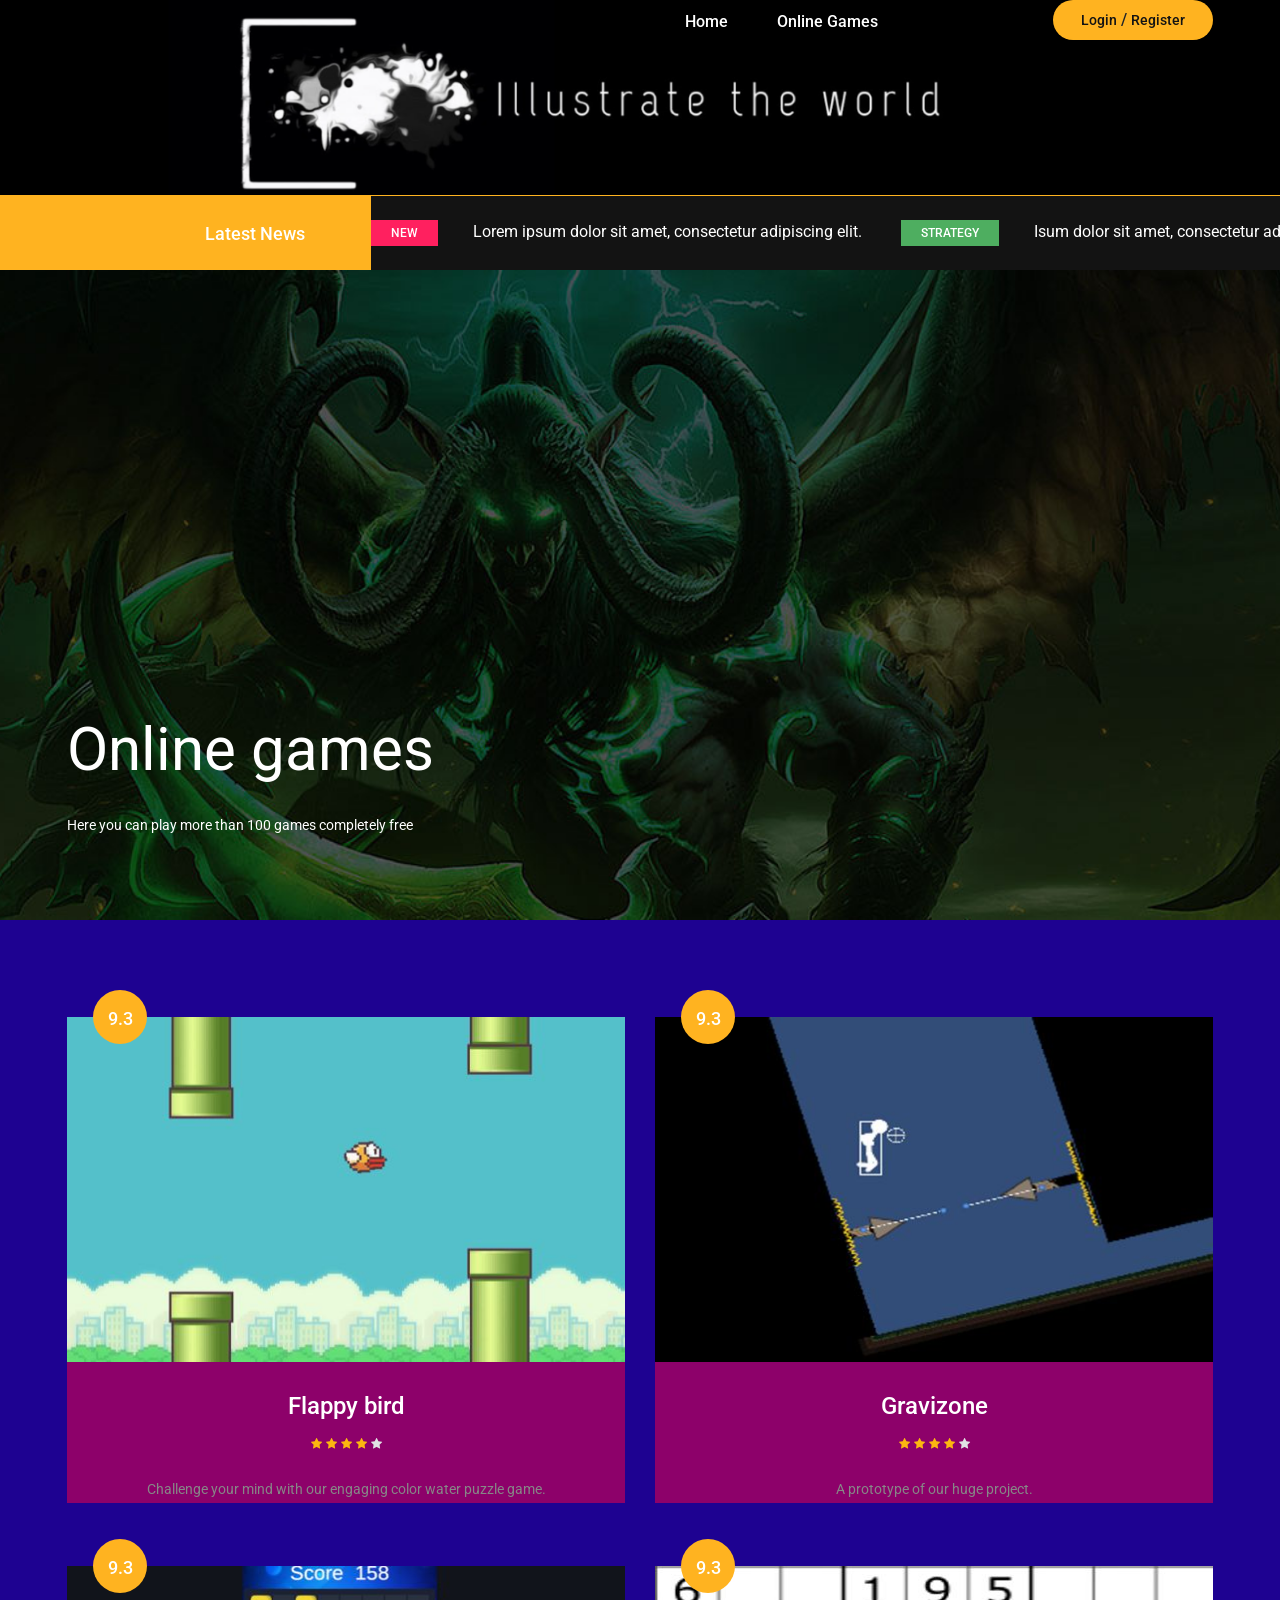
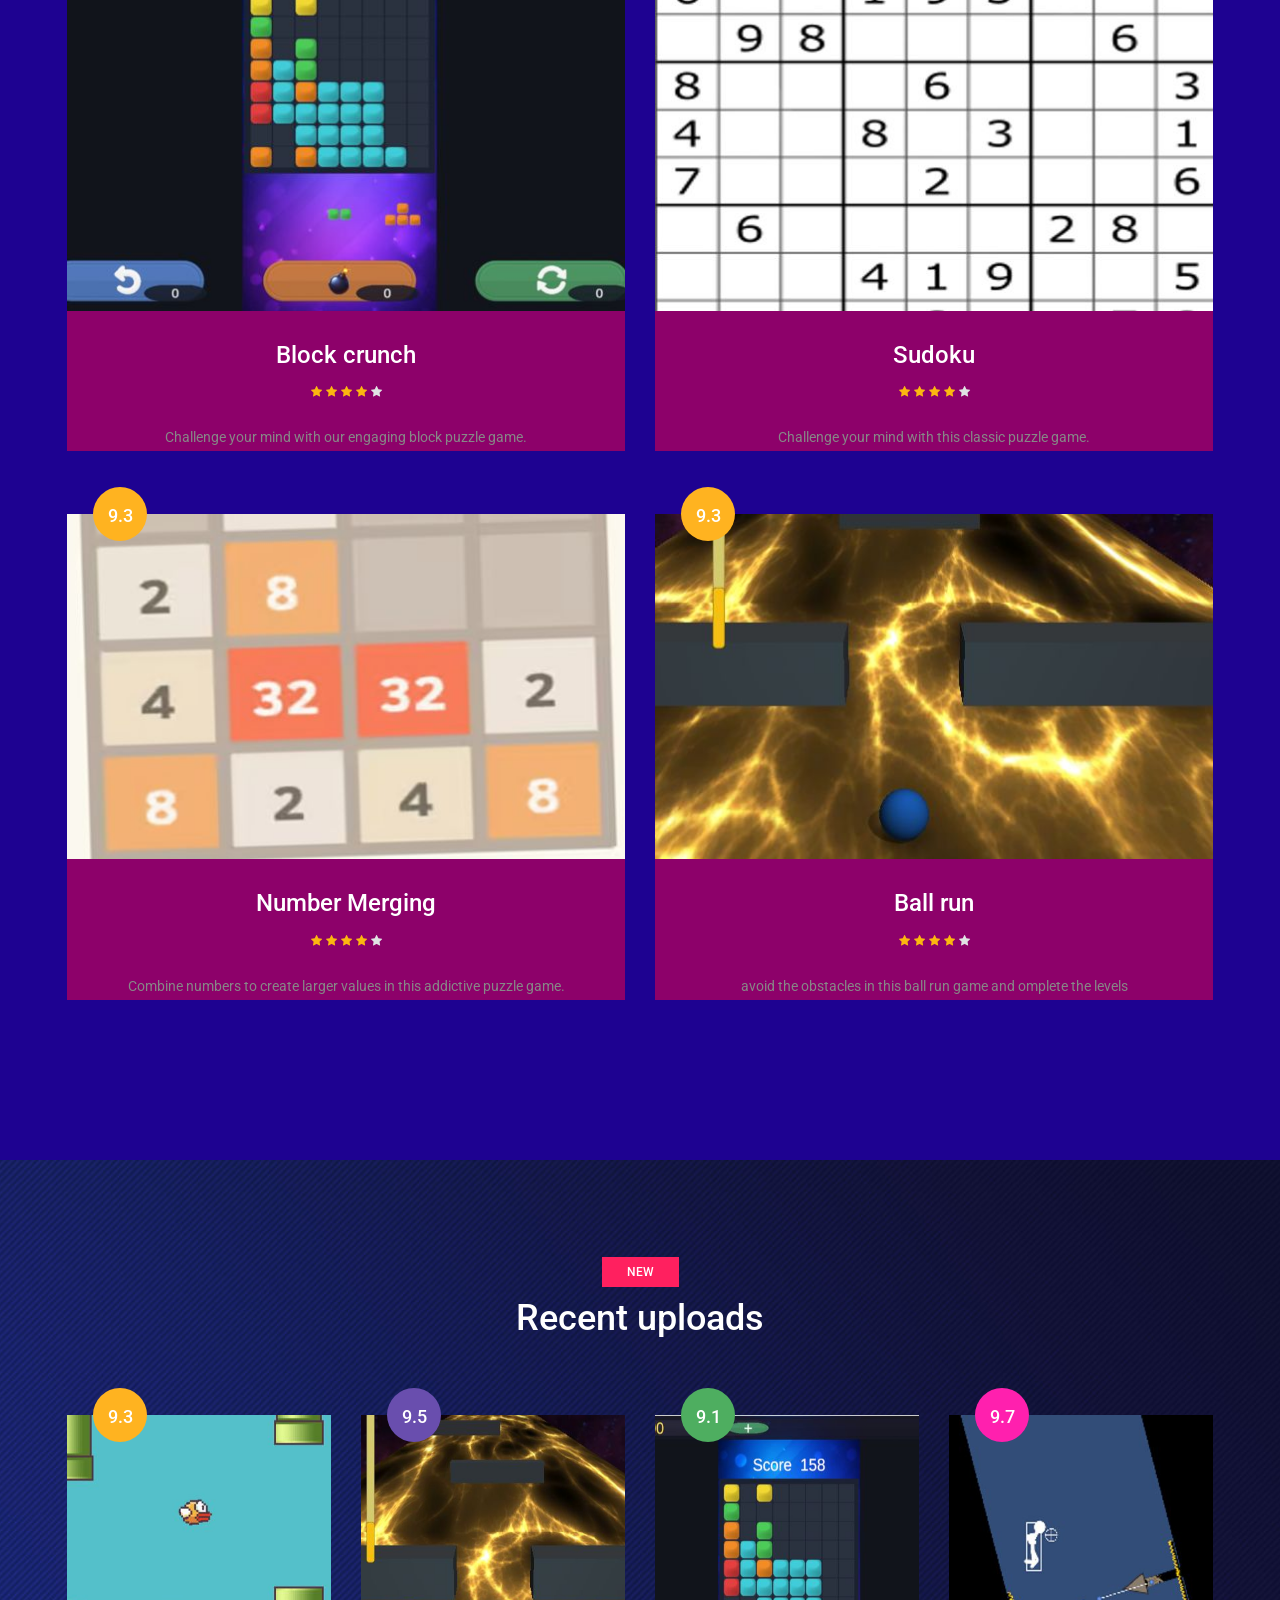
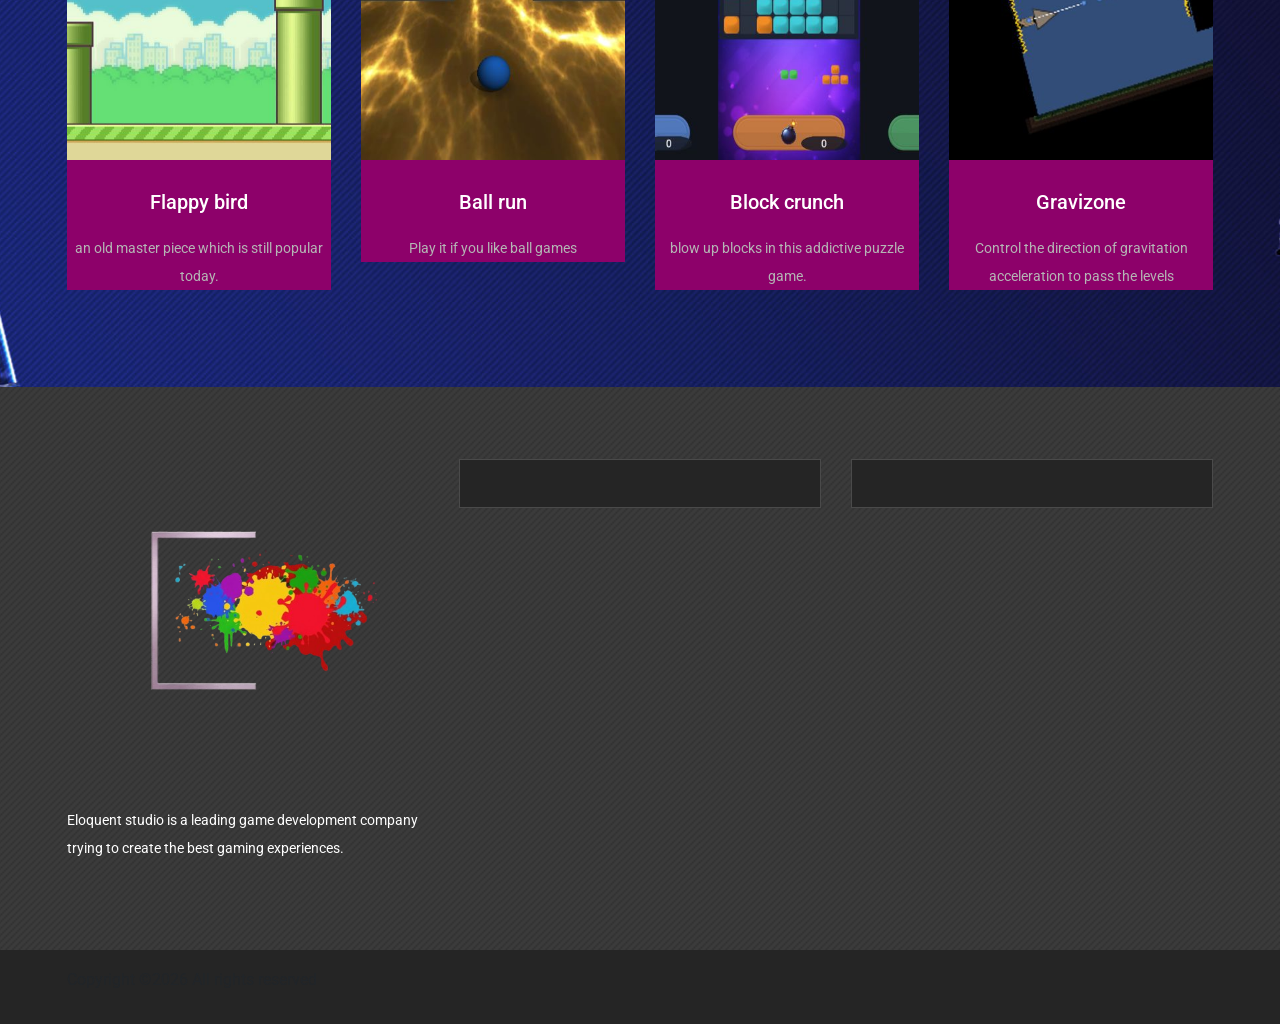
<file: games.html>
<!DOCTYPE html>
<html lang="zxx">
<head>
	<title>Eloquent studios</title>
	<meta charset="UTF-8">
	<meta name="description" content="Game Warrior Template">
	<meta name="keywords" content="warrior, game, creative, html">
	<meta name="viewport" content="width=device-width, initial-scale=1.0">
	<!-- Favicon -->   
	<link href="img/logo.png" rel="shortcut icon"/>

	<!-- Google Fonts -->
	<link href="https://fonts.googleapis.com/css?family=Roboto:400,400i,500,500i,700,700i" rel="stylesheet">

	<!-- Stylesheets -->
	<link rel="stylesheet" href="css/bootstrap.min.css"/>
	<link rel="stylesheet" href="css/font-awesome.min.css"/>
	<link rel="stylesheet" href="css/owl.carousel.css"/>
	<link rel="stylesheet" href="css/style.css"/>
	<link rel="stylesheet" href="css/animate.css"/>


	<!--[if lt IE 9]>
	  <script src="https://oss.maxcdn.com/html5shiv/3.7.2/html5shiv.min.js"></script>
	  <script src="https://oss.maxcdn.com/respond/1.4.2/respond.min.js"></script>
	<![endif]-->

</head>
<body>
	<!-- Page Preloder -->
	<div id="preloder">
		<div class="loader"></div>
	</div>

	<!-- Header section -->
	<header class="header-section">
		<div class="container">
			
			<div class="user-panel">
				<a href="#">Login</a>  /  <a href="#">Register</a>
			</div>
			<!-- responsive -->
			<div class="nav-switch">
				<i class="fa fa-bars"></i>
			</div>
			<!-- site menu -->
			<nav class="main-menu">
				<ul>
					<li><a href="index.html">Home</a></li>
					<li><a href="games.html">Online Games</a></li>
				</ul>
			</nav>
		</div>
	</header>
	<!-- Header section end -->


	<!-- Latest news section -->
	<div class="latest-news-section">
		<div class="ln-title">Latest News</div>
		<div class="news-ticker">
			<div class="news-ticker-contant">
				<div class="nt-item"><span class="new">new</span>Lorem ipsum dolor sit amet, consectetur adipiscing elit. </div>
				<div class="nt-item"><span class="strategy">strategy</span>Isum dolor sit amet, consectetur adipiscing elit. </div>
				<div class="nt-item"><span class="racing">racing</span>Isum dolor sit amet, consectetur adipiscing elit. </div>
			</div>
		</div>
	</div>
	<!-- Latest news section end -->


	<!-- Page info section -->
	<section class="page-info-section set-bg" data-setbg="img/page-top-bg/3.jpg">
		<div class="pi-content">
			<div class="container">
				<div class="row">
					<div class="col-xl-5 col-lg-6 text-white">
						<h2>Online games</h2>
						<p>Here you can play more than 100 games completely free</p>
					</div>
				</div>
			</div>
		</div>
	</section>
	<!-- Page info section -->


	<!-- Page section -->
	<section class="page-section review-page spad">
		<div class="container">
			<div class="row">
				<div class="col-md-6">
					<a href="gamepage.html" onclick="ongameclick('flappybird')">
					<div class="review-item">
						<div class="review-cover set-bg" data-setbg="img/review/5.jpg">
							<div class="score yellow">9.3</div>
						</div>
						<div class="review-text">
							<h4>Flappy bird</h4>
							<div class="rating">
								<i class="fa fa-star"></i>
								<i class="fa fa-star"></i>
								<i class="fa fa-star"></i>
								<i class="fa fa-star"></i>
								<i class="fa fa-star is-fade"></i>
							</div>
							<p>Challenge your mind with our engaging color water puzzle game.</p>
						</div>
					</div>
					</a>
				</div>
				<div class="col-md-6">
					<a href="gamepage.html" onclick="ongameclick('gravizone')">
					<div class="review-item">
						<div class="review-cover set-bg" data-setbg="img/review/6.jpg">
							<div class="score yellow">9.3</div>
						</div>
						<div class="review-text">
							<h4>Gravizone</h4>
							<div class="rating">
								<i class="fa fa-star"></i>
								<i class="fa fa-star"></i>
								<i class="fa fa-star"></i>
								<i class="fa fa-star"></i>
								<i class="fa fa-star is-fade"></i>
							</div>
							<p>A prototype of our huge project.</p>
						</div>
					</div>
					</a>
				</div>
				<div class="col-md-6">
					<a href="gamepage.html" onclick="ongameclick('blockcrunch')">
					<div class="review-item">
						<div class="review-cover set-bg" data-setbg="img/review/7.jpg">
							<div class="score yellow">9.3</div>
						</div>
						<div class="review-text">
							<h4>Block crunch</h4>
							<div class="rating">
								<i class="fa fa-star"></i>
								<i class="fa fa-star"></i>
								<i class="fa fa-star"></i>
								<i class="fa fa-star"></i>
								<i class="fa fa-star is-fade"></i>
							</div>
							<p>Challenge your mind with our engaging block puzzle game.</p>
						</div>
					</div>
					</a>
				</div>
				<div class="col-md-6">
					<a href="gamepage.html" onclick="ongameclick('sudoku')">
					<div class="review-item">
						<div class="review-cover set-bg" data-setbg="img/review/8.jpg">
							<div class="score yellow">9.3</div>
						</div>
						<div class="review-text">
							<h4>Sudoku</h4>
							<div class="rating">
								<i class="fa fa-star"></i>
								<i class="fa fa-star"></i>
								<i class="fa fa-star"></i>
								<i class="fa fa-star"></i>
								<i class="fa fa-star is-fade"></i>
							</div>
							<p>Challenge your mind with this classic puzzle game.</p>
						</div>
					</div>
					</a>
				</div>
				<div class="col-md-6">
					<a href="gamepage.html" onclick="ongameclick('numbermerging')">
					<div class="review-item">
						<div class="review-cover set-bg" data-setbg="img/review/9.jpg">
							<div class="score yellow">9.3</div>
						</div>
						<div class="review-text">
							<h4>Number Merging</h4>
							<div class="rating">
								<i class="fa fa-star"></i>
								<i class="fa fa-star"></i>
								<i class="fa fa-star"></i>
								<i class="fa fa-star"></i>
								<i class="fa fa-star is-fade"></i>
							</div>
							<p>Combine numbers to create larger values in this addictive puzzle game.</p>
						</div>
					</div>
					</a>
				</div>
				<div class="col-md-6">
					<a href="gamepage.html" onclick="ongameclick('Ballrun')">
					<div class="review-item">
						<div class="review-cover set-bg" data-setbg="img/review/10.jpg">
							<div class="score yellow">9.3</div>
						</div>
						<div class="review-text">
							<h4>Ball run</h4>
							<div class="rating">
								<i class="fa fa-star"></i>
								<i class="fa fa-star"></i>
								<i class="fa fa-star"></i>
								<i class="fa fa-star"></i>
								<i class="fa fa-star is-fade"></i>
							</div>
							<p>avoid the obstacles in this ball run game and omplete the levels</p>
						</div>
					</div>
					</a>
				</div>
			</div>
			<!--<div class="text-center pt-4">
				<button class="site-btn btn-sm">Load More</button>
			</div>-->
		</div>
	</section>
	<!-- Page section end -->



	<section class="review-section review-dark spad set-bg" data-setbg="img/review-bg-2.jpg">
		<div class="container">
			<div class="section-title text-white">
				<div class="cata new">new</div>
				<h2>Recent uploads</h2>
			</div>
			<div class="row text-white">
				<div class="col-lg-3 col-md-6">
					<a href="gamepage.html" onclick="ongameclick('flappybird')">
					<div class="review-item">
						<div class="review-cover set-bg" data-setbg="img/review/1.jpg">
							<div class="score yellow">9.3</div>
						</div>
						<div class="review-text">
							<h5>Flappy bird</h5>
							<p>an old master piece which is still popular today.</p>
						</div>
					</div>
					</a>
				</div>
				<div class="col-lg-3 col-md-6">
					<a href="gamepage.html" onclick="ongameclick('Ballrun')">
					<div class="review-item">
						<div class="review-cover set-bg" data-setbg="img/review/2.jpg">
							<div class="score purple">9.5</div>
						</div>
						<div class="review-text">
							<h5>Ball run</h5>
							<p>Play it if you like ball games</p>
						</div>
					</div>
					</a>
				</div>
				<div class="col-lg-3 col-md-6">
					<a href="gamepage.html" onclick="ongameclick('blockcrunch')">
					<div class="review-item">
						<div class="review-cover set-bg" data-setbg="img/review/3.jpg">
							<div class="score green">9.1</div>
						</div>
						<div class="review-text">
							<h5>Block crunch</h5>
							<p>blow up blocks in this addictive puzzle game.</p>
						</div>
					</div>
					</a>
				</div>
				<div class="col-lg-3 col-md-6">
					<a href="gamepage.html" onclick="ongameclick('graizone')">
					<div class="review-item">
						<div class="review-cover set-bg" data-setbg="img/review/4.jpg">
							<div class="score pink">9.7</div>
						</div>
						<div class="review-text">
							<h5>Gravizone</h5>
							<p>Control the direction of gravitation acceleration to pass the levels</p>
						</div>
					</div>
					</a>
				</div>
			</div>
		</div>
	</section>
	<!-- Review section end -->


	<!-- Footer top section -->
	<section class="footer-top-section">
		<div class="container">
			<div class="footer-top-bg">
				
			</div>
			<div class="row">
				<div class="col-lg-4">
					<div class="footer-logo text-white">
						<img src="img/footer-logo.png" alt="">
						<p>Eloquent studio is a leading game development company trying to create the best gaming experiences.</p>
					</div>
				</div>
				<div class="col-lg-4 col-md-6">
					<div class="footer-widget mb-5 mb-md-0">
						<script async="async" data-cfasync="false" src="https://pl30097285.effectivecpmnetwork.com/6b1b363ef0ee3f8ba471b89049288f3f/invoke.js"></script>
						<div id="container-6b1b363ef0ee3f8ba471b89049288f3f"></div>

					</div>
				</div>
				<div class="col-lg-4 col-md-6">
					<div class="footer-widget">
						<script async="async" data-cfasync="false" src="https://pl30097285.effectivecpmnetwork.com/6b1b363ef0ee3f8ba471b89049288f3f/invoke.js"></script>
						<div id="container-6b1b363ef0ee3f8ba471b89049288f3f"></div>

						
					</div>
				</div>
			</div>
		</div>
	</section>
	<!-- Footer top section end -->

	
	<!-- Footer section -->
	<footer class="footer-section">
		<div class="container">
			
Copyright &copy;<script>document.write(new Date().getFullYear());</script> All rights reserved 

</p>
		</div>
	</footer>
	<!-- Footer section end -->


	<!--====== Javascripts & Jquery ======-->
	<script src="js/jquery-3.2.1.min.js"></script>
	<script src="js/bootstrap.min.js"></script>
	<script src="js/owl.carousel.min.js"></script>
	<script src="js/jquery.marquee.min.js"></script>
	<script src="js/main.js"></script>
	<script src="js/pageload.js"></script>
	<script src="https://pl30097286.effectivecpmnetwork.com/5c/e5/e5/5ce5e57201737e2b5317f3aeb4f1d616.js"></script>

    </body>
</html>
</file>
<file: css/style.css>
/* =================================
------------------------------------
  Game Warrior Template
  Version: 1.0
 ------------------------------------ 
 ====================================*/

/*---------------------------*/
/* Template default CSS
/*---------------------------*/

html,
body {
	height: 100%;
	font-family: 'Roboto', sans-serif;
	-webkit-font-smoothing: antialiased;
	font-smoothing: antialiased;
}

h1,
h2,
h3,
h4,
h5,
h6 {
	margin: 0;
	font-weight: 500;
	color: #ffffff;
}

h1 {
	font-size: 70px;
}

h2 {
	font-size: 36px;
}

h3 {
	font-size: 30px;
}

h4 {
	font-size: 24px;
}

h5 {
	font-size: 20px;
}

h6 {
	font-size: 16px;
}

p {
	font-size: 14px;
	color: #878787;
	line-height: 2;
}

img {
	max-width: 100%;
}

input:focus,
select:focus,
button:focus,
textarea:focus {
	outline: none;
}

a:hover,
a:focus {
	text-decoration: none;
	outline: none;
}

ul,
ol {
	padding: 0;
	margin: 0;
}

/*---------------------
  Helper CSS
-----------------------*/

.section-title {
	text-align: center;
	margin-bottom: 75px;
}

.section-title h2 {
	padding-top: 10px;
	font-size: 36px;
}

.set-bg {
	background-repeat: no-repeat;
	background-size: cover;
	background-position: top center;
}

.spad {
	padding-top: 97px;
	padding-bottom: 97px;
}

.text-white h1,
.text-white h2,
.text-white h3,
.text-white h4,
.text-white h5,
.text-white h6,
.text-white p,
.text-white span,
.text-white li,
.text-white a {
	color: #fff;
}

.rating i {
	color: #fbb710;
}

.rating .is-fade {
	color: #e0e3e4;
}

/*---------------------
  Commom elements
-----------------------*/

/* buttons */
.site-btn {
	display: inline-block;
	text-align: center;
	font-size: 15px;
	color: #131313;
	padding: 16px 30px;
	min-width: 153px;
	border-radius: 50px;
	font-weight: 500;
	border: none;
	background: #ffb320;
	cursor: pointer;
}

.site-btn.btn-sm {
	padding: 10px 30px;
	min-width: 163px;
}

.site-btn:hover {
	color: #131313;
}

.cata {
	display: inline-block;
	text-transform: uppercase;
	font-size: 12px;
	font-weight: 500;
	color: #fff;
	padding: 6px 25px;
}

.cata.new {
	background: #ff205f;
}

.cata.strategy {
	background: #4eae60;
}

.cata.racing {
	background: #694eae;
}

.cata.adventure {
	background: #40abf5;
}

/* Preloder */
#preloder {
	position: fixed;
	width: 100%;
	height: 100%;
	top: 0;
	left: 0;
	z-index: 999999;
	background: #fff;
}

.loader {
	width: 40px;
	height: 40px;
	position: absolute;
	top: 50%;
	left: 50%;
	margin-top: -13px;
	margin-left: -13px;
	border-radius: 60px;
	animation: loader 0.8s linear infinite;
	-webkit-animation: loader 0.8s linear infinite;
}

@keyframes loader {
	0% {
		-webkit-transform: rotate(0deg);
		transform: rotate(0deg);
		border: 4px solid #f44336;
		border-left-color: transparent;
	}
	50% {
		-webkit-transform: rotate(180deg);
		transform: rotate(180deg);
		border: 4px solid #673ab7;
		border-left-color: transparent;
	}
	100% {
		-webkit-transform: rotate(360deg);
		transform: rotate(360deg);
		border: 4px solid #f44336;
		border-left-color: transparent;
	}
}

@-webkit-keyframes loader {
	0% {
		-webkit-transform: rotate(0deg);
		border: 4px solid #f44336;
		border-left-color: transparent;
	}
	50% {
		-webkit-transform: rotate(180deg);
		border: 4px solid #673ab7;
		border-left-color: transparent;
	}
	100% {
		-webkit-transform: rotate(360deg);
		border: 4px solid #f44336;
		border-left-color: transparent;
	}
}

/*------------------
  Header section
---------------------*/

.header-section {
	background-image: url("../img/header.png");
	background-repeat: no-repeat;
	background-size: 100% 100%;
	background-position: center;
	width: 100%;
	aspect-ratio: 1308 / 200;
	padding: 0;
	border-bottom: 1px solid #ffb320;
}


.user-panel {
	float: right;
	font-weight: 500;
	background: #ffb320;
	padding: 8px 28px;
	border-radius: 30px;
}

.user-panel a {
	font-size: 14px;
	color: #131313;
}

.main-menu {
	float: right;
	margin-right: 170px;
}

.main-menu ul {
	list-style: none;
}

.main-menu ul li {
	display: inline;
}

.main-menu ul li a {
	display: inline-block;
	font-size: 16px;
	color: #fff;
	margin-left: 35px;
	font-weight: 500;
	padding: 10px 5px;
}

.main-menu ul li a:hover {
	color: #ffb320;
}

.header-btn {
	float: right;
	margin-right: 0;
}

.nav-switch {
	display: none;
}

/*------------------
  Hero Section
---------------------*/

.hero-slider .hs-item {
	height: 865px;
	display: table;
	width: 100%;
}

.hero-slider .hs-text {
	display: table-cell;
	vertical-align: middle;
}

.hero-slider .hs-text h2 {
	color: #fff;
	font-weight: 400;
	font-size: 60px;
	margin-bottom: 30px;
	position: relative;
	top: -80px;
	opacity: 0;
}

.hero-slider .hs-text h2 span {
	color: #ffb320;
}

.hero-slider .hs-text p {
	color: #fff;
	margin-bottom: 30px;
	position: relative;
	position: relative;
	top: -90px;
	opacity: 0;
}

.hero-slider .hs-text .site-btn {
	position: relative;
	top: -100px;
	opacity: 0;
}

.hero-slider .owl-item.active .hs-item h2,
.hero-slider .owl-item.active .hs-item p,
.hero-slider .owl-item.active .hs-item .site-btn {
	top: 0;
	opacity: 1;
}

.hero-slider .owl-item.active .hs-item h2 {
	-webkit-transition: all 0.5s ease 1s;
	-o-transition: all 0.5s ease 1s;
	transition: all 0.5s ease 1s;
}

.hero-slider .owl-item.active .hs-item p {
	-webkit-transition: all 0.5s ease 0.8s;
	-o-transition: all 0.5s ease 0.8s;
	transition: all 0.5s ease 0.8s;
}

.hero-slider .owl-item.active .hs-item .site-btn {
	-webkit-transition: all 0.5s ease 0.6s;
	-o-transition: all 0.5s ease 0.6s;
	transition: all 0.5s ease 0.6s;
}

.hero-slider .owl-dots {
	position: relative;
	max-width: 1146px;
	margin: -33px auto 0;
	top: -67px;
	z-index: 5;
}

.hero-slider .owl-dots .owl-dot {
	display: inline-block;
	margin-right: 13px;
	width: 33px;
	height: 33px;
	font-size: 14px;
	font-weight: 500;
	text-align: center;
	padding-top: 7px;
	border-radius: 40px;
	background: #dbe2ec;
}

.hero-slider .owl-dots .owl-dot.active {
	background: #ffb320;
}

/*---------------------
  Latest News section
-----------------------*/

.latest-news-section {
	overflow: hidden;
	display: block;
	clear: both;
	background: #131313;
	padding: 24px 0;
	position: relative;
}
#game {
	height: 100%;
	width: 100%;

}
.ln-title {
	position: absolute;
	height: 100%;
	width: 29%;
	left: 0;
	top: 0;
	text-align: right;
	padding-top: 24px;
	padding-right: 66px;
	font-size: 18px;
	font-weight: 500;
	color: #fff;
	background: #ffb320;
	z-index: 1;
}

.news-ticker {
	width: 71%;
	float: right;
	overflow: hidden;
	display: inline-block;
}

.news-ticker-contant .nt-item {
	margin-right: 35px;
	color: #fff;
	display: inline-block;
}

.news-ticker-contant .nt-item span {
	margin-right: 35px;
	display: inline-block;
	text-transform: uppercase;
	font-size: 12px;
	font-weight: 500;
	color: #fff;
	padding: 4px 20px;
}

.news-ticker-contant .nt-item span.new {
	background: #ff205f;
}

.news-ticker-contant .nt-item span.strategy {
	background: #4eae60;
}

.news-ticker-contant .nt-item span.racing {
	background: #694eae;
}

/*------------------
  Feature Section
---------------------*/
.feature-section{
	background: #011666;
}
.feature-item {
	height: 415px;
	position: relative;
}

.feature-item:after {
	position: absolute;
	content: "";
	width: 100%;
	height: 100%;
	left: 0;
	top: 0;
	background: #000;
	opacity: .65;
}

.feature-item .cata {
	position: relative;
	margin-top: 28px;
	margin-left: 29px;
	z-index: 3;
}

.feature-item .fi-content {
	position: absolute;
	width: 100%;
	left: 0;
	bottom: 0;
	padding: 0 26px 24px;
	z-index: 2;
}

.feature-item .fi-content h5 {
	margin-bottom: 18px;
}

.feature-item .fi-content .fi-comment {
	font-size: 12px;
	opacity: .54;
}

/*----------------------
  Recent Game Section
------------------------*/

.recent-game-section {
	background-color: #460a4f;
	border-top: 1px solid #460a4f;
	border-bottom: 1px solid #460a4f;
}

.recent-game-item .rgi-thumb {
	height: 204px;
	padding: 25px 28px;
}

.recent-game-item .rgi-content {
	padding: 34px 22px 20px;
	background: #8d016a;
	border: 1px solid #d6dee7;
	border-top: none;
	position: relative;
}

.recent-game-item .rgi-content h5 {
	margin-bottom: 20px;
	line-height: 1.5;
}

.recent-game-item .rgi-content .comment {
	font-size: 12px;
	color: #737373;
}

.recent-game-item .rgi-extra {
	position: absolute;
	right: 0;
	bottom: 0;
	width: 70px;
}

.recent-game-item .rgi-extra .rgi-star,
.recent-game-item .rgi-extra .rgi-heart {
	height: 35px;
	width: 35px;
	float: left;
	display: block;
	padding: 6px 8px 0;
}

.recent-game-item .rgi-extra .rgi-star {
	background: #ffb320;
}

.recent-game-item .rgi-extra .rgi-heart {
	background: #ff205f;
}

/*----------------------
  Tournaments Section
------------------------*/

/*----------------------
  Review Section
------------------------*/

.review-section {
	background-position: right top;

}
.review-page, .recent-game-page{
	background: #1e0291;
}
.widget-item, .review-item {
	background: #8d016a;
}
.review-item .review-cover {
	background-color: #8d016a;
	position: relative;
	margin-bottom: 30px;
	height: 345px;
}

.review-item .review-cover .score {
	position: absolute;
	width: 54px;
	height: 54px;
	top: -27px;
	left: 26px;
	padding-top: 15px;
	font-size: 18px;
	font-weight: 500;
	color: #fff;
	text-align: center;
	border-radius: 50%;
	z-index: 1;
}

.review-item .review-cover .score.yellow {
	background: #ffb320;
}

.review-item .review-cover .score.purple {
	background: #694eae;
}

.review-item .review-cover .score.pink {
	background: #ff20ae;
}

.review-item .review-cover .score.green {
	background: #4eae60;
}

.review-item .review-text {
	text-align: center;
}

.review-item .review-text h5 {
	margin-bottom: 20px;
}

.review-item .review-text p {
	margin-bottom: 0;
}

.review-item .rating {
	margin-bottom: 20px;
}

.review-item .rating i {
	font-size: 12px;
}

/*----------------------
  Footer top Section
------------------------*/

.footer-top-section {
	background-image: url("../img/pattern.png");
	background-repeat: repeat;
	padding: 72px 0;
}

.footer-top-section .container {
	position: relative;
}

.footer-top-bg {
	position: absolute;
	left: -30px;
	bottom: -85px;
	z-index: 2;
}

.footer-logo img {
	margin-bottom: 35px;
}

.footer-widget {
	padding: 40px 30px 7px;
	background: #252525;
	border: 1px solid #4a4a4a;
}

.footer-widget .fw-title {
	color: #fff;
	margin-bottom: 40px;
}

.latest-blog .lb-item {
	margin-bottom: 23px;
	overflow: hidden;
}

.latest-blog .lb-item .lb-thumb {
	width: 97px;
	height: 97px;
	float: left;
}

.latest-blog .lb-item .lb-content {
	padding-left: 110px;
}

.latest-blog .lb-item .lb-content .lb-date {
	font-size: 12px;
	color: #ffb320;
	margin-bottom: 8px;
}

.latest-blog .lb-item .lb-content p {
	font-size: 12px;
	margin-bottom: 5px;
	color: #d3d3d3;
}

.latest-blog .lb-item .lb-content .lb-author {
	font-size: 12px;
	color: #d3d3d3;
	opacity: 0.45;
}

/*----------------------
  Footer Section
------------------------*/

.footer-section {
	padding: 18px 0 16px;
	overflow: hidden;
	background: #252525;
}

.footer-menu {
	list-style: none;
	float: right;
}

.footer-menu li {
	display: inline;
}

.footer-menu li a {
	display: inline-block;
	font-size: 14px;
	font-weight: 500;
	color: #aeaeae;
	margin-left: 30px;
}

.copyright {
	float: left;
	margin-bottom: 0;
	font-weight: 500;
	color: #aeaeae;
}

/*------------------
  Other Pages
--------------------
====================*/

.page-info-section {
	height: 650px;
	position: relative;
}

.page-info-section .pi-content {
	position: absolute;
	width: 100%;
	bottom: 65px;
	left: 0;
	z-index: 2;
}

.page-info-section .pi-content h2 {
	font-size: 60px;
	margin-bottom: 25px;
	font-weight: 400;
}

.site-pagination {
	padding-top: 50px;
}

.site-pagination a,
.site-pagination span {
	width: 33px;
	height: 33px;
	font-size: 14px;
	font-weight: 500;
	padding-top: 7px;
	text-align: center;
	display: inline-block;
	border-radius: 50%;
	color: #131313;
	margin-right: 10px;
}

.site-pagination .active {
	background: #ffb320;
}

.site-pagination.sp-style-2 a,
.site-pagination.sp-style-2 span {
	background: #e5e5e5;
}

.site-pagination.sp-style-2 .active {
	background: #ffb320;
}

.widget-item {
	margin-bottom: 73px;
}

.widget-item:last-child {
	margin-bottom: 0;
}

.widget-item .widget-title {
	margin-bottom: 40px;
}

.widget-item .latest-blog .lb-item .lb-content p,
.widget-item .top-comment .tc-item .tc-content p {
	color: #131313;
}

.widget-item .latest-blog .lb-item .lb-content .lb-author {
	color: #737373;
}

.widget-item .top-comment .tc-item .tc-content {
	padding-right: 20px;
}

.widget-item .review-item {
	background: #8d016a;
}

.widget-item .review-item .review-text {
	padding: 0 35px 20px;
}

.search-widget {
	position: relative;
}

.search-widget input {
	width: 100%;
	height: 41px;
	border: 1px solid #d6dee7;
	padding-left: 22px;
	padding-right: 45px;
	font-size: 12px;
}

.search-widget button {
	position: absolute;
	right: 0;
	top: 0;
	height: 100%;
	background: none;
	border: none;
	padding-right: 15px;
	color: #878787;
	cursor: pointer;
}

/*-----------------
  Categories page
--------------------*/

.recent-game-page .recent-game-item {
	margin-bottom: 42px;
}

/*-----------------
  Single blog page
--------------------*/

.single-blog-page .blog-thumb {
	height: 424px;
	padding-top: 24px;
	padding-left: 29px;
	margin-bottom: 40px;
	position: relative;
}

.single-blog-page .blog-thumb .rgi-extra {
	position: absolute;
	right: 0;
	bottom: 0;
	width: 70px;
}

.single-blog-page .blog-thumb .rgi-extra .rgi-star,
.single-blog-page .blog-thumb .rgi-extra .rgi-heart {
	height: 35px;
	width: 35px;
	float: left;
	display: block;
	padding: 6px 8px 0;
}

.single-blog-page .blog-thumb .rgi-extra .rgi-star {
	background: #ffb320;
}

.single-blog-page .blog-thumb .rgi-extra .rgi-heart {
	background: #ff205f;
}

.single-blog-page .blog-content h3 {
	margin-bottom: 10px;
}

.single-blog-page .blog-content .meta-comment {
	display: block;
	font-size: 12px;
	color: #737373;
	margin-bottom: 25px;
}

.single-blog-page .blog-content p {
	margin-bottom: 25px;
}

.comment-form-warp {
	padding-top: 30px;
}

.comment-form input[type=text],
.comment-form input[type=email],
.comment-form textarea {
	width: 100%;
	height: 41px;
	border: 1px solid #d6dee7;
	padding-left: 22px;
	padding-right: 45px;
	font-size: 12px;
	margin-bottom: 24px;
}

.comment-form textarea {
	height: 243px;
	padding-top: 15px;
	padding-bottom: 15px;
	margin-bottom: 38px;
}

/*-----------------
  Review page
--------------------*/

.review-page .review-item {
	margin-bottom: 63px;
}

.review-page .review-item .review-text h4 {
	margin-bottom: 10px;
}

.review-dark .review-item .review-text p {
	color: #b5b5b5;
}

.review-section.review-dark {
	background-position: center top;
}

/*-----------------
  Community page
--------------------*/

.community-page .site-pagination {
	padding-top: 62px;
}

.community-warp {
	max-width: 1367px;
	margin: 0 auto;
	background: rgba(0, 0, 0, 0.28);
}

.community-post-list {
	list-style: none;
}

.community-post-list li {
	padding: 33px 55px 65px;
	margin-bottom: 21px;
	overflow: hidden;
	border: 1px solid #878787;
	background: #1f2225;
}

.community-post-list .community-post .author-avator {
	width: 63px;
	height: 63px;
	border-radius: 50%;
	float: left;
}

.community-post-list .community-post .post-content {
	padding-left: 100px;
}

.community-post-list .community-post .post-content h5 {
	font-size: 16px;
	color: #ff205f;
	font-weight: 400;
	margin-bottom: 10px;
}

.community-post-list .community-post .post-content h5 span {
	color: #7a7a7a;
	padding-left: 18px;
}

.community-post-list .community-post .post-content p {
	color: #fff;
	margin-bottom: 5px;
}

.community-post-list .community-post .post-content .post-date {
	font-size: 12px;
	color: #ffb320;
	margin-bottom: 18px;
}

.community-post-list .attachment-file {
	padding-top: 60px;
	max-width: 435px;
}

.community-top-title {
	margin-bottom: 50px;
}

.community-filter {
	margin-bottom: 80px;
}

.community-filter label {
	font-size: 18px;
	color: #1f2225;
	font-weight: 500;
	padding-right: 10px;
}

.community-filter select {
	width: 201px;
	height: 42px;
	font-size: 14px;
	padding: 0 18px;
	color: #1f2225;
	font-weight: 500;
}



/*------------------
  Responsive
---------------------*/

@media (min-width: 1200px) {
	.container {
		max-width: 1176px;
	}
}

/* Medium screen : 992px. */

@media only screen and (min-width: 992px) and (max-width: 1199px) {
	.main-menu {
		margin-right: 90px;
	}
	.hero-slider .owl-dots {
		max-width: 930px;
	}
	.review-section {
		background-position: right 10% top;
	}
	.review-item .review-cover {
		height: 280px;
	}
	.latest-blog .lb-item .lb-thumb {
		width: 55px;
		height: 55px;
	}
	.latest-blog .lb-item .lb-content {
		padding-left: 67px;
	}
	.top-comment .tc-item .tc-content {
		padding-left: 95px;
	}
	.footer-top-bg {
		max-width: 370px;
	}
	.page-info-section .pi-content h2 {
		font-size: 50px;
	}
}

/* Tablet :768px. */

@media only screen and (min-width: 768px) and (max-width: 991px) {
	.site-logo {
		max-width: 130px;
	}
	.main-menu {
		margin-right: 25px;
	}
	.main-menu ul li a {
		margin-left: 15px;
	}
	.user-panel {
		padding: 8px 15px;
	}
	.hero-slider .hs-text h2 {
		font-size: 50px;
	}
	.hero-slider .owl-dots {
		max-width: 690px;
	}
	.recent-game-item {
		margin-bottom: 42px;
	}
	.tournament-item .ti-thumb {
		width: 100%;
		height: 230px;
		float: none;
	}
	.tournament-item .ti-text {
		padding-left: 0;
		padding-top: 20px;
	}
	.review-section {
		background-position: left top;
	}
	.review-item {
		margin-bottom: 63px;
	}
	.footer-logo {
		margin-bottom: 50px;
	}
	.latest-blog .lb-item .lb-thumb {
		width: 80px;
		height: 80px;
	}
	.latest-blog .lb-item .lb-content {
		padding-left: 95px;
	}
	.footer-top-bg {
		display: none;
	}
}

/* Large Mobile :480px. */

@media only screen and (max-width: 767px) {
	.header-section {
		overflow: visible;
		padding: 23px 0;
	}
	.header-section .container {
		position: relative;
	}
	.site-logo {
		float: none;
		padding-top: 0;
	}
	.main-menu {
		display: none;
		position: absolute;
		top: calc(100% + 24px);
		left: 0;
		width: 100%;
		background: #ffffff;
		z-index: 999;
	}
	.main-menu ul li {
		display: block;
		border-bottom: 1px solid #ececec;
	}
	.main-menu ul li a {
		margin-left: 0;
		color: #131313;
		padding: 13px 26px;
	}
	.nav-switch {
		color: #fff;
		display: block;
		float: right;
		cursor: pointer;
		font-size: 25px;
	}
	.user-panel {
		display: none;
	}
	.hero-slider .hs-item {
		height: 700px;
	}
	.hero-slider .hs-text h2 {
		font-size: 36px;
	}
	.hero-slider .owl-dots {
		max-width: 510px;
	}
	.ln-title {
		padding-right: 30px;
	}
	.feature-item {
		margin-bottom: 30px;
	}
	.recent-game-item {
		margin-bottom: 42px;
	}
	.review-section {
		background-position: left top;
	}
	.review-item {
		margin-bottom: 63px;
	}
	.footer-logo {
		margin-bottom: 50px;
	}
	.footer-top-bg {
		display: none;
	}
	.footer-section {
		padding: 30px 0 20px;
		text-align: center;
	}
	.footer-menu li:first-child a {
		margin-left: 0;
	}
	.footer-menu,
	.copyright {
		float: none;
	}
	.copyright {
		padding-top: 15px;
	}
	.community-post-list li {
		padding: 30px 25px 30px;
	}
	.page-info-section .pi-content h2 {
		font-size: 50px;
	}
}

/* Medium Mobile :480px. */

@media only screen and (max-width: 576px) {
	.hero-slider .owl-dots {
		padding: 0 15px;
	}
	.feature-section {
		padding-left: 15px;
		padding-right: 15px;
	}
	.community-post-list .community-post .author-avator {
		float: none;
	}
	.community-post-list .community-post .post-content {
		padding-left: 0;
		padding-top: 30px;
	}
}

/* Small Mobile :320px. */

@media only screen and (max-width: 479px) {
	.hero-slider .hs-item {
		height: auto;
		padding: 150px 0;
	}
	.ln-title {
		display: none;
	}
	.news-ticker {
		width: 100%;
	}
	.tournament-item .ti-thumb {
		width: 100%;
		height: 230px;
		float: none;
	}
	.tournament-item .ti-text {
		padding-left: 0;
		padding-top: 20px;
	}
	.latest-blog .lb-item .lb-thumb {
		width: 55px;
		height: 55px;
	}
	.latest-blog .lb-item .lb-content {
		padding-left: 67px;
	}
	.top-comment .tc-item .tc-content {
		padding-left: 85px;
	}
	.site-btn {
		padding: 11px 30px;
		min-width: 145px;
	}
	.comment-list .comment .comment-avator {
		float: none;
	}
	.comment-list .comment .comment-content {
		padding-left: 0;
		padding-top: 20px;
	}
	.footer-widget {
		padding: 40px 15px 7px;
	}
	.page-info-section .pi-content h2 {
		font-size: 40px;
	}
}
</file>
